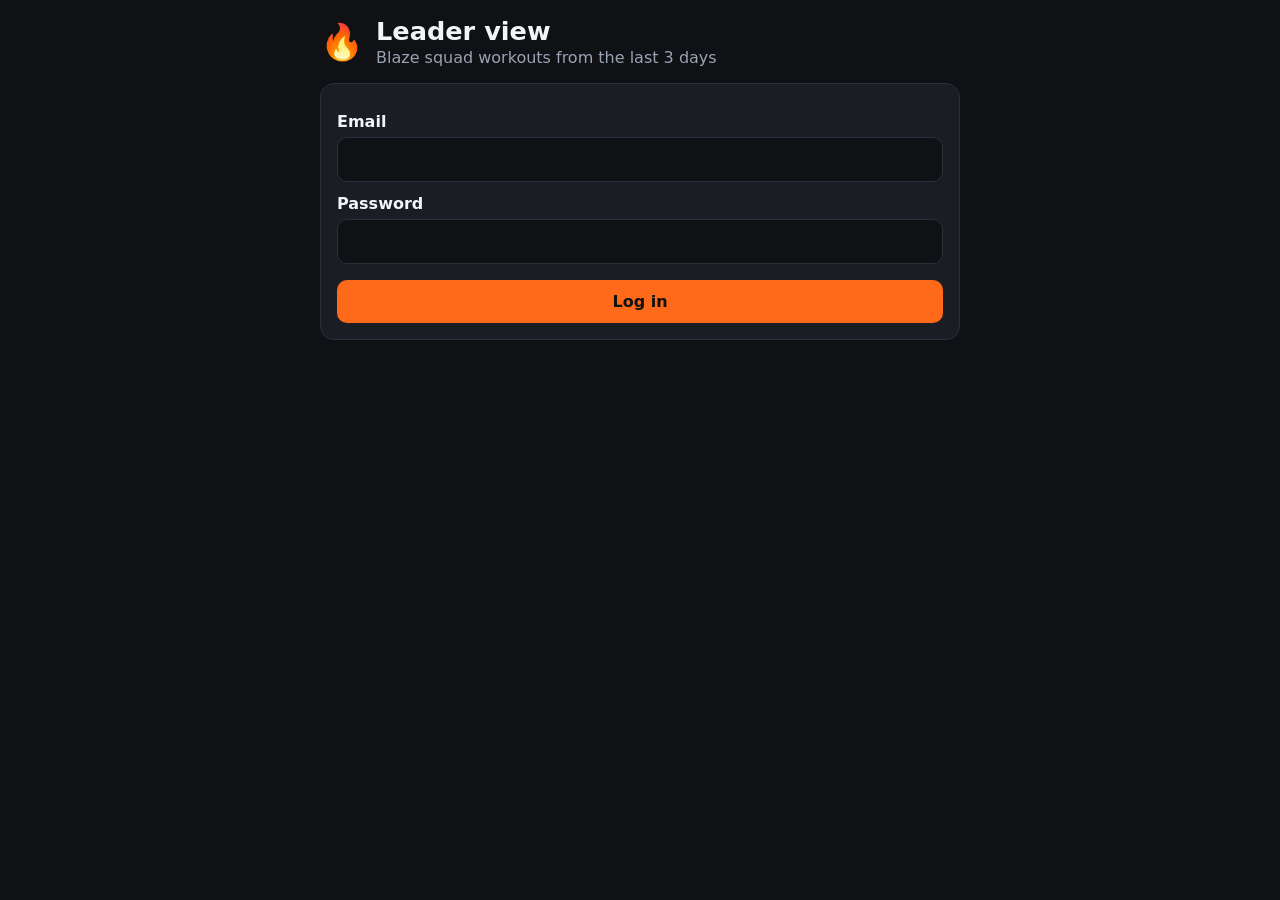
<file: admin.html>
<!DOCTYPE html>
<html lang="en">
<head>
  <meta charset="UTF-8">
  <meta name="viewport" content="width=device-width, initial-scale=1.0">
  <title>Blaze Form Tracker - Leader</title>
  <link rel="stylesheet" href="style.css">
</head>
<body class="admin-page">
  <header class="topbar">
    <span class="logo">🔥</span>
    <div>
      <h1>Leader view</h1>
      <p class="tagline">Blaze squad workouts from the last 3 days</p>
    </div>
  </header>

  <main class="admin">
    <form id="loginForm" class="card">
      <label for="emailInput">Email</label>
      <input id="emailInput" type="email" autocomplete="username" required>
      <label for="passwordInput">Password</label>
      <input id="passwordInput" type="password" autocomplete="current-password" required>
      <button type="submit" class="btn btn-primary">Log in</button>
    </form>

    <p id="message"></p>

    <div id="results" hidden>
      <div class="results-bar">
        <p class="note">Workouts are deleted automatically after 3 days.</p>
        <button id="logoutBtn" class="btn btn-secondary">Log out</button>
      </div>
      <div id="dayList"></div>
    </div>
  </main>

  <script type="module" src="admin.js"></script>
</body>
</html>
</file>
<file: style.css>
/* Colour palette: change the theme here */
:root {
  --bg: #0f1115;
  --card: #1a1d24;
  --border: #2a2f3a;
  --text: #f2f4f8;
  --muted: #9aa3b2;
  --accent: #ff6a1a;      /* "Blaze" orange */
  --accent-dark: #e05510;
  --good: #22c55e;
  --bad: #f59e0b;
  --radius: 14px;
}

* {
  box-sizing: border-box;
}

/* Our display rules would otherwise override the hidden attribute */
[hidden] {
  display: none !important;
}

body {
  margin: 0;
  padding: 16px;
  font-family: system-ui, "Segoe UI", Roboto, sans-serif;
  background: var(--bg);
  color: var(--text);
}

/* ---------- Header ---------- */
.topbar {
  display: flex;
  align-items: center;
  gap: 12px;
  max-width: 1100px;
  margin: 0 auto 16px;
}

.logo {
  font-size: 2.2rem;
}

h1 {
  margin: 0;
  font-size: 1.6rem;
}

.tagline {
  margin: 2px 0 0;
  color: var(--muted);
}

/* ---------- Layout: stacked on phones, two columns on laptops ---------- */
.layout {
  display: grid;
  grid-template-columns: 1fr;
  gap: 16px;
  max-width: 1100px;
  margin: 0 auto;
}

@media (min-width: 900px) {
  .layout {
    grid-template-columns: 3fr 2fr;
    align-items: start;
  }
}

/* ---------- Camera ---------- */
#stage {
  position: relative;
  width: 100%;
  background: #000;
  border: 1px solid var(--border);
  border-radius: var(--radius);
  overflow: hidden;
}

#webcam {
  display: block;
  width: 100%;
  transform: scaleX(-1);
}

#overlay {
  position: absolute;
  top: 0;
  left: 0;
  width: 100%;
  height: 100%;
  transform: scaleX(-1);
}

#startOverlay {
  position: absolute;
  inset: 0;
  display: flex;
  flex-direction: column;
  align-items: center;
  justify-content: center;
  gap: 10px;
  padding: 16px;
  text-align: center;
  background: radial-gradient(circle, rgba(255, 106, 26, 0.2), rgba(0, 0, 0, 0.9));
}

/* Big 3-2-1 on top of the video */
#countdown {
  position: absolute;
  inset: 0;
  display: flex;
  align-items: center;
  justify-content: center;
  background: rgba(0, 0, 0, 0.35);
  color: var(--accent);
  font-size: 7rem;
  font-weight: 800;
}

.overlay-title {
  margin: 0;
  font-size: 1.4rem;
  font-weight: 700;
}

#status {
  margin: 0;
  color: var(--muted);
}

.tip {
  margin: 8px 4px 0;
  color: var(--muted);
  font-size: 0.9rem;
}

/* ---------- Cards and stats ---------- */
.panel {
  display: flex;
  flex-direction: column;
  gap: 12px;
}

.card {
  padding: 16px;
  background: var(--card);
  border: 1px solid var(--border);
  border-radius: var(--radius);
}

.stat-label {
  margin: 0;
  color: var(--muted);
  font-size: 0.8rem;
  letter-spacing: 0.08em;
  text-transform: uppercase;
}

.reps-card {
  position: relative;
  text-align: center;
}

/* ---------- Progress ring ---------- */
.ring-wrap {
  position: relative;
  width: 210px;
  max-width: 100%;
  aspect-ratio: 1;
  margin: 8px auto 0;
}

.ring {
  width: 100%;
  height: 100%;
  transform: rotate(-90deg); /* start filling from the top, not the right */
}

.ring-track,
.ring-progress {
  fill: none;
  stroke-width: 10;
}

.ring-track {
  stroke: var(--border);
}

.ring-progress {
  stroke: var(--accent);
  stroke-linecap: round;
  transition: stroke-dashoffset 0.3s ease;
}

.ring-center {
  position: absolute;
  inset: 0;
  display: flex;
  flex-direction: column;
  align-items: center;
  justify-content: center;
}

/* Big enough to read from across the room */
.big-number {
  margin: 0;
  font-size: 5rem;
  font-weight: 800;
  line-height: 1;
  color: var(--accent);
}

.ring-target {
  margin: 4px 0 0;
  color: var(--muted);
}

.timer {
  margin: 8px 0 0;
  color: var(--muted);
  font-size: 1.1rem;
  font-variant-numeric: tabular-nums; /* digits stay the same width while ticking */
}

.mute-btn {
  position: absolute;
  top: 12px;
  left: 12px;
  padding: 4px 10px;
  font: inherit;
  font-size: 0.8rem;
  color: var(--muted);
  background: transparent;
  border: 1px solid var(--border);
  border-radius: 999px;
  cursor: pointer;
}

.state-pill {
  position: absolute;
  top: 12px;
  right: 12px;
  padding: 4px 10px;
  border-radius: 999px;
  background: var(--border);
  color: var(--muted);
  font-size: 0.8rem;
  font-weight: 700;
  text-transform: uppercase;
}

.stat-row {
  display: grid;
  grid-template-columns: 1fr 1fr;
  gap: 12px;
}

.mid-number {
  margin: 4px 0 0;
  font-size: 2.4rem;
  font-weight: 800;
  color: var(--good);
}

.angle-text {
  margin: 4px 0 0;
}

/* ---------- Feedback banner (JS adds "good" or "bad") ---------- */
#feedbackText {
  margin: 0;
  padding: 14px 16px;
  background: var(--card);
  border: 1px solid var(--border);
  border-radius: var(--radius);
  font-size: 1.15rem;
  font-weight: 600;
  text-align: center;
}

#feedbackText.good {
  background: rgba(34, 197, 94, 0.15);
  border-color: var(--good);
  color: var(--good);
}

#feedbackText.bad {
  background: rgba(245, 158, 11, 0.15);
  border-color: var(--bad);
  color: var(--bad);
}

/* ---------- Forms and buttons ---------- */
label {
  display: block;
  margin-bottom: 6px;
  font-weight: 600;
}

input {
  width: 100%;
  padding: 12px 14px;
  font: inherit;
  color: var(--text);
  background: var(--bg);
  border: 1px solid var(--border);
  border-radius: 10px;
}

input:focus {
  outline: 2px solid var(--accent);
  outline-offset: 1px;
}

input:disabled {
  opacity: 0.6;
}

.button-row {
  display: flex;
  flex-wrap: wrap;
  gap: 8px;
  margin-top: 12px;
}

.btn {
  padding: 12px 20px;
  font: inherit;
  font-weight: 700;
  border: none;
  border-radius: 10px;
  cursor: pointer;
}

.btn-primary {
  background: var(--accent);
  color: #111; /* dark text on orange is easier to read than white */
}

.btn-primary:hover {
  background: var(--accent-dark);
}

.btn-secondary {
  background: transparent;
  color: var(--text);
  border: 1px solid var(--border);
}

.btn:disabled {
  opacity: 0.5;
  cursor: not-allowed;
}

.btn:focus-visible {
  outline: 2px solid var(--text);
  outline-offset: 2px;
}

.btn-wide {
  width: 100%;
  margin-top: 16px;
}

/* ---------- Workout setup ---------- */
.field-label {
  margin: 16px 0 6px;
  font-weight: 600;
}

.target-row {
  display: grid;
  grid-template-columns: repeat(3, 1fr);
  gap: 8px;
}

.target-btn {
  padding: 14px 0;
  font: inherit;
  font-size: 1.3rem;
  font-weight: 800;
  color: var(--text);
  background: var(--bg);
  border: 2px solid var(--border);
  border-radius: 10px;
  cursor: pointer;
}

.target-btn.selected {
  border-color: var(--accent);
  color: var(--accent);
}

.target-btn:focus-visible,
.mute-btn:focus-visible {
  outline: 2px solid var(--text);
  outline-offset: 2px;
}

.form-message {
  margin: 8px 0 0;
  color: var(--bad);
}

/* ---------- Finished card ---------- */
.done-card {
  text-align: center;
  border-color: var(--accent);
}

.done-title {
  margin: 0 0 12px;
  font-size: 1.6rem;
  font-weight: 800;
}

.done-stats {
  display: grid;
  grid-template-columns: repeat(3, 1fr);
  gap: 8px;
}

.done-number {
  margin: 4px 0 0;
  font-size: 1.8rem;
  font-weight: 800;
}

.done-card .button-row {
  justify-content: center;
}

#saveStatus {
  margin: 12px 0 0;
  color: var(--muted);
}

.note {
  margin: 12px 0 0;
  color: var(--muted);
  font-size: 0.85rem;
}

/* ---------- Leader page ---------- */
.admin-page .topbar,
.admin {
  max-width: 640px;
}

.admin {
  margin: 0 auto;
}

#loginForm label {
  margin-top: 12px;
}

#loginForm .btn {
  width: 100%;
  margin-top: 16px;
}

#message {
  color: var(--muted);
}

.results-bar {
  display: flex;
  justify-content: space-between;
  align-items: center;
  gap: 12px;
  margin-bottom: 12px;
}

.results-bar .note {
  margin: 0;
}

.day-card {
  margin-bottom: 12px;
}

.day-card h2 {
  margin: 0 0 8px;
  font-size: 1.2rem;
}

.day-card ul {
  margin: 0 0 12px;
  padding: 0;
  list-style: none;
}

.day-card li {
  padding: 10px 0;
  border-bottom: 1px solid var(--border);
}

.day-card li:last-child {
  border-bottom: none;
}
</file>
